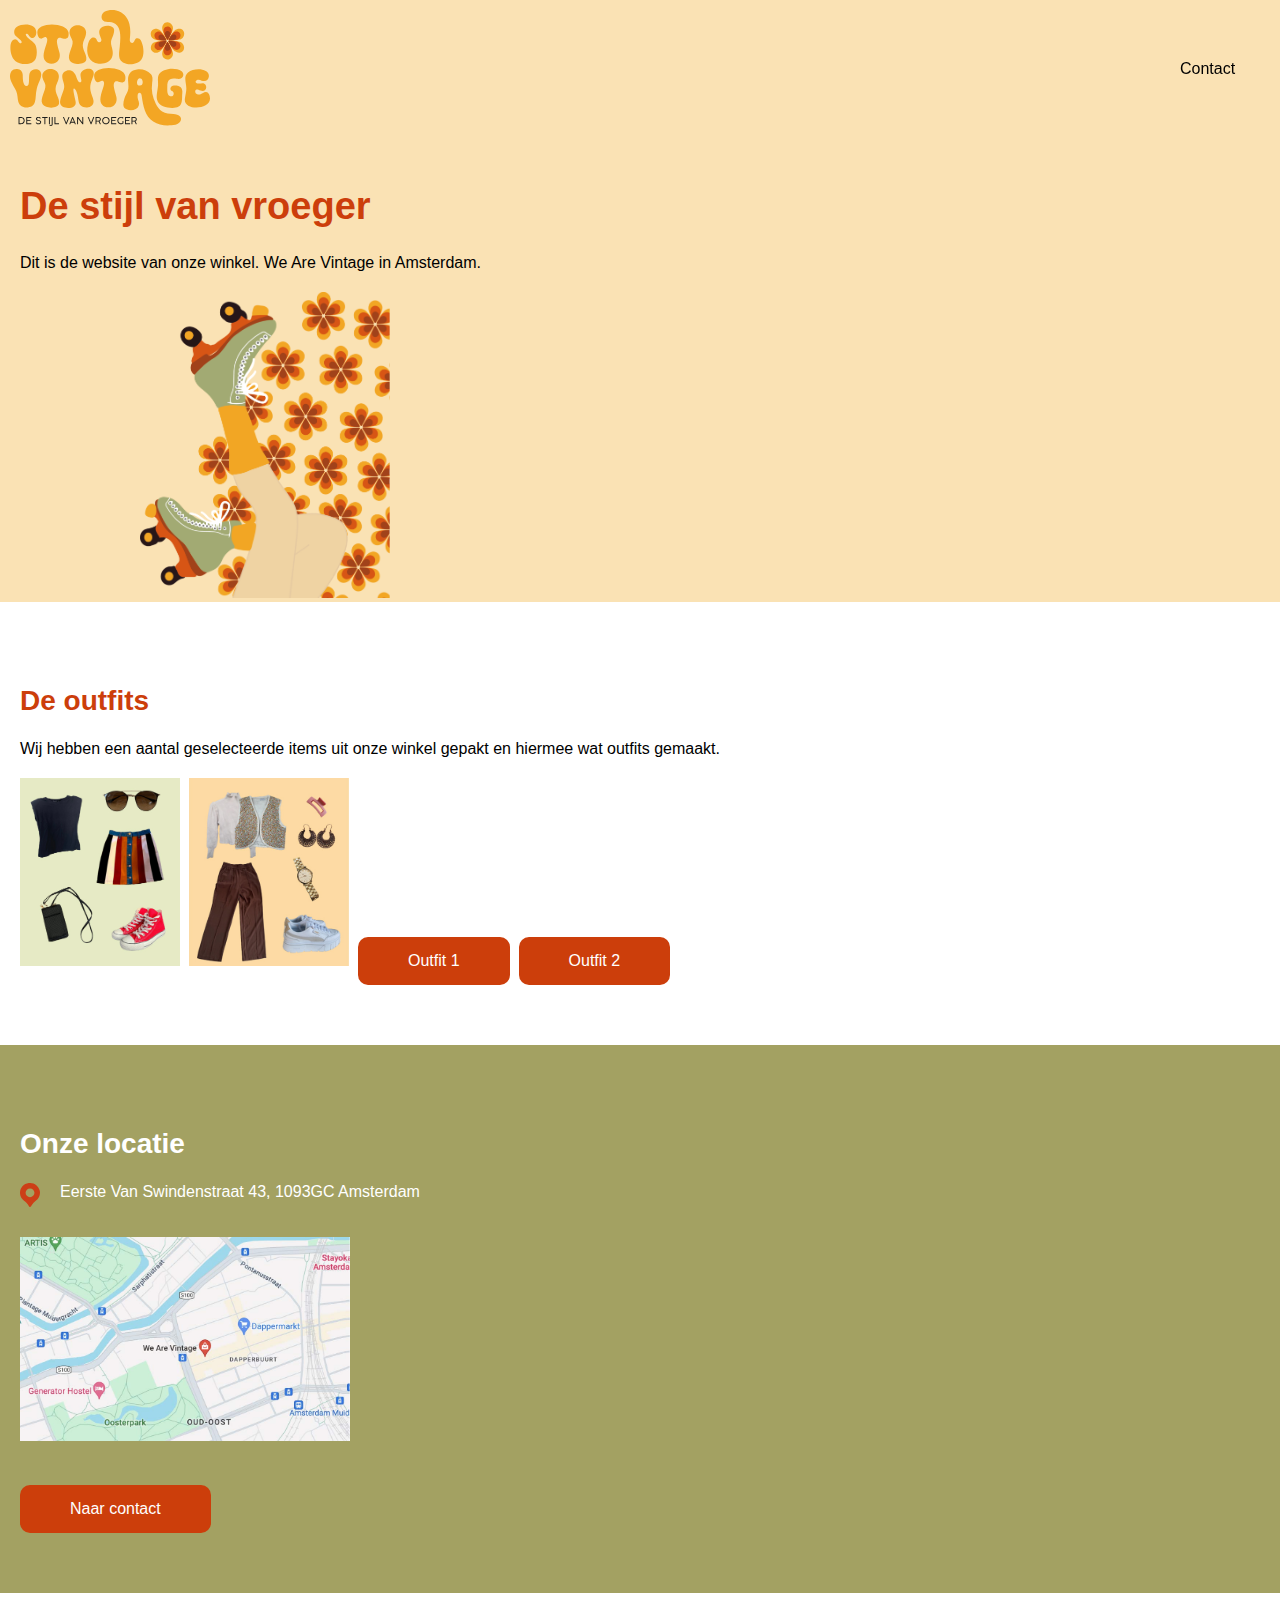
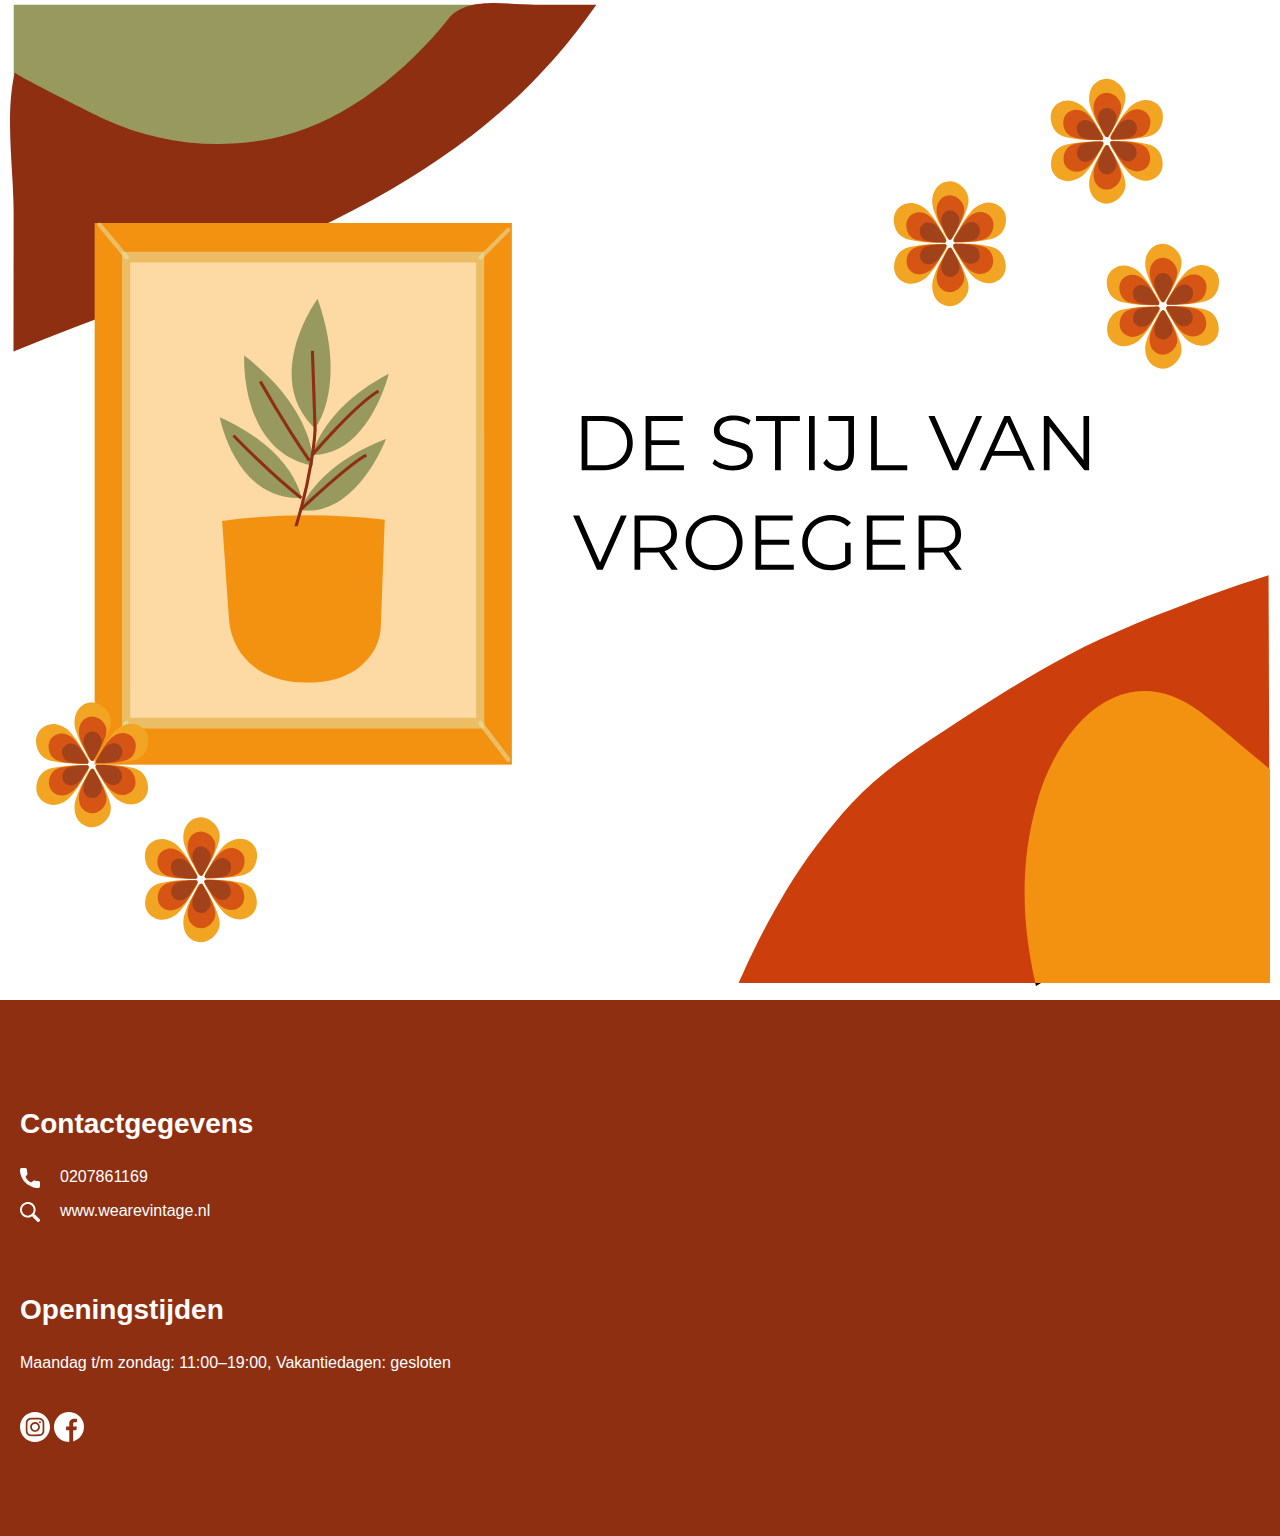
<file: index.html>
<!DOCTYPE html>
<html lang="nl">

<head>
    <meta charset="UTF-8">
    <meta name="viewport" content="width=device-width, initial-scale=1.0">
    <title>stijlvintage</title>
    <link rel="stylesheet" href="stijl.css">
</head>

<body>

    <header>
        <nav>
            <a href="index.html"><img width="200" src="StijlVintage.svg" alt="logo website"></a>
            <ul class="list">
                <li><a href="Contact.html">Contact</a></li>
            </ul>
        </nav>
    </header>


    <main>
        <section class="container-pink">
            <div class="text-box">
                <h1>De stijl van vroeger</h1>
                <p>Dit is de website van onze winkel. We Are Vintage in Amsterdam.</p>
            </div>

            <div class="photo-right">
                <img src="images/rolschaatsen-min.png" alt="Skatesvoorpagina">
            </div>
        </section>

        <section class="container-white">
            <div class="text-box">
                <h2>De outfits</h2>
                <p>Wij hebben een aantal geselecteerde items uit onze winkel gepakt en hiermee wat outfits gemaakt. </p>
            </div>
            <div class="photo-box">
                <img src="images/outfit1.jpg" alt="outfit1">
                <img src="images/outffit2.jpg" alt="outfit2">
                <a href="Outfit1.html" class="button">Outfit 1</a>
                <a href="Outfit2.html" class="button">Outfit 2</a>
            </div>
        </section>

        <section class="container-green">
            <h2>Onze locatie</h2>
            <div class="locatie-box">
                <img width="20" src="images/locatie-icon.svg" alt="Locatie-icon">
                <p>Eerste Van Swindenstraat 43, 1093GC Amsterdam </p>
            </div>

            <div class="photo">
                <img src="images/locatie.jpg" alt="Locatie">
            </div>
            <a href="Contact.html" class="button">Naar contact</a>
        </section>

        <div class="white">
            <img src="images/afbeelding-home.svg" alt="afbeelding">
        </div>

    </main>

    <footer>
        <div class="footer">
            <h3>Contactgegevens</h3>
            <div class="locatie-box">
                <a href="tel:+310207861169"><img width="20" src="images/telefoon.svg" alt="telefoon-icon"></a>
                <p>0207861169</p>
            </div>
            <div class="locatie-box">
                <a href="https://www.rumorsvintage.nl/nl/"><img width="20" src="images/zoek.svg" alt="website-icon"></a>
                <p>www.wearevintage.nl</p>
            </div>
            <div class="box">
                <h3>Openingstijden</h3>
                <p>Maandag t/m zondag: 11:00–19:00, Vakantiedagen: gesloten</p>
            </div>
            <div class="box">
                <a href="https://www.instagram.com/wearevintagenl/?hl=nl"><img width="30" src="images/insta.svg"
                        alt="instagram-icon"></a>
                <a href="https://www.facebook.com/WeAreVintage.eu/?locale=nl_NL"><img width="30"
                        src="images/facebook.svg" alt="facebook-icon"></a>
            </div>
        </div>
    </footer>

</body>
</file>
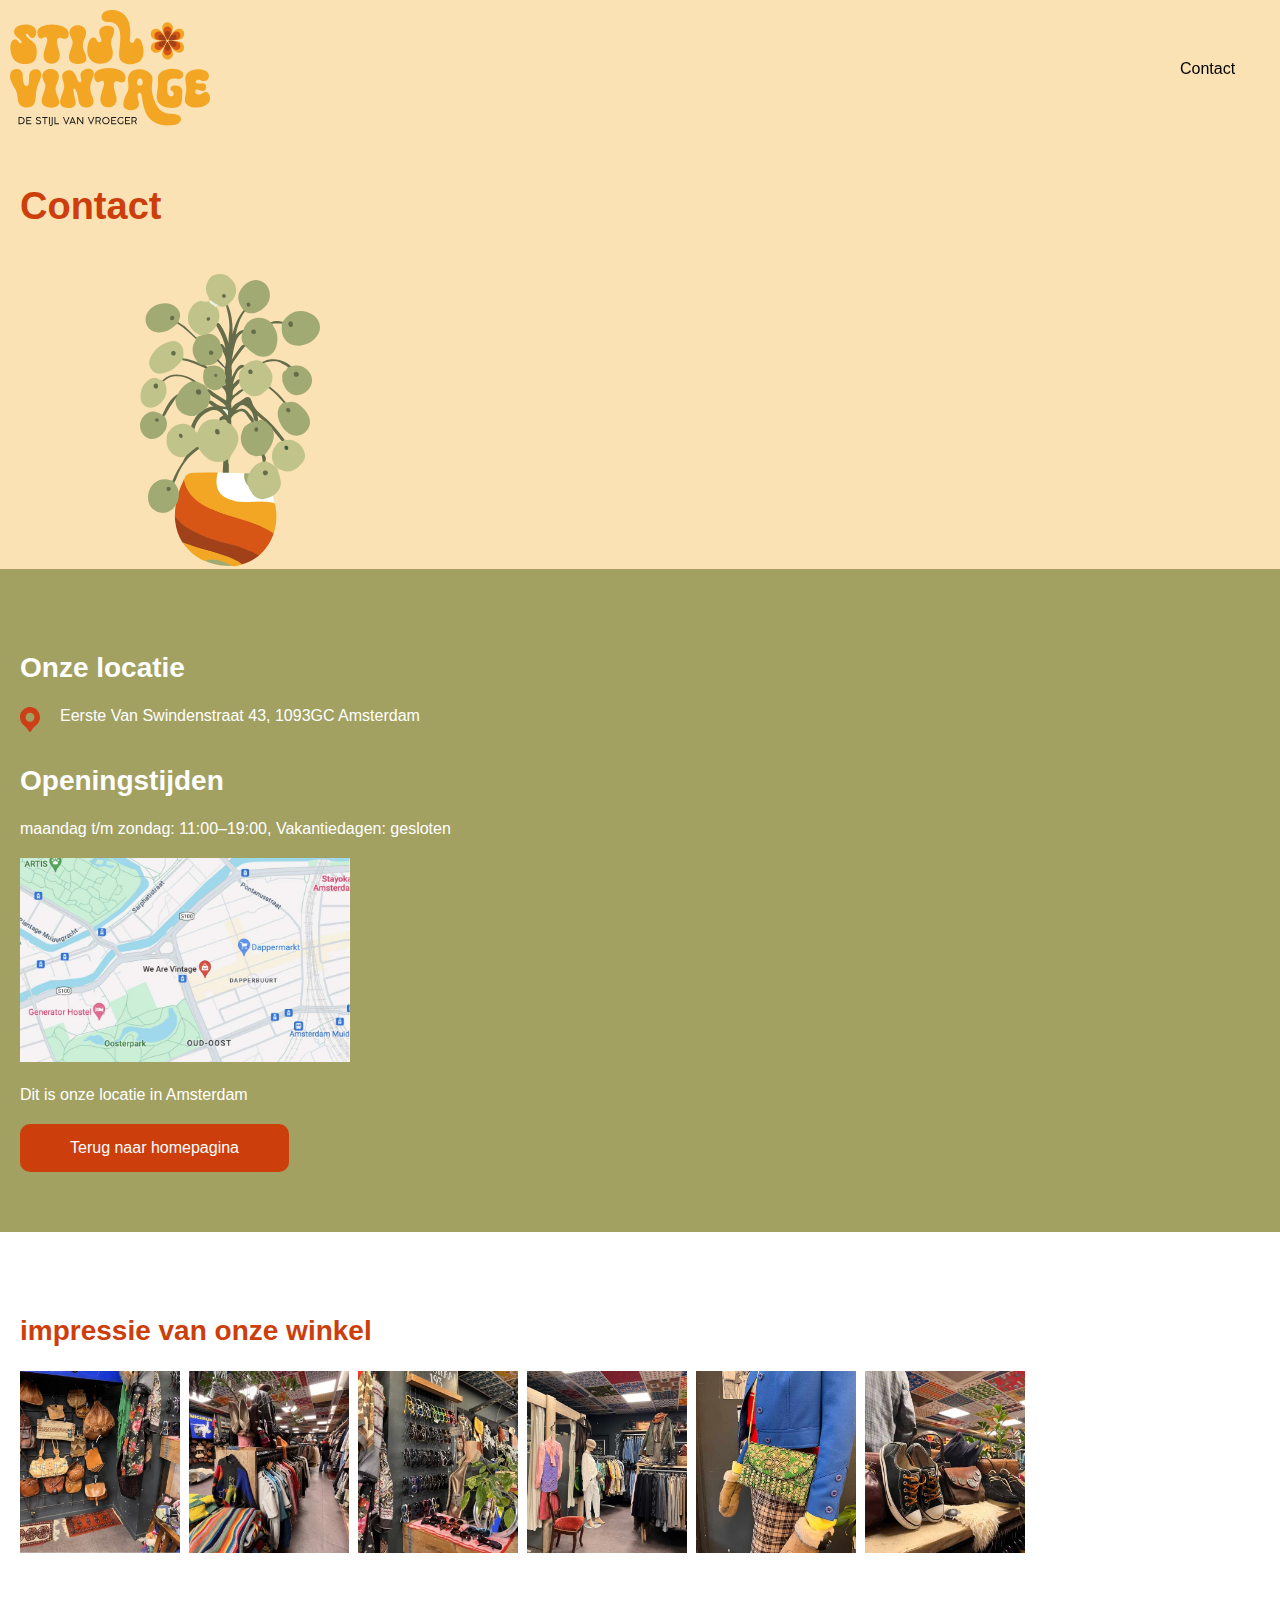
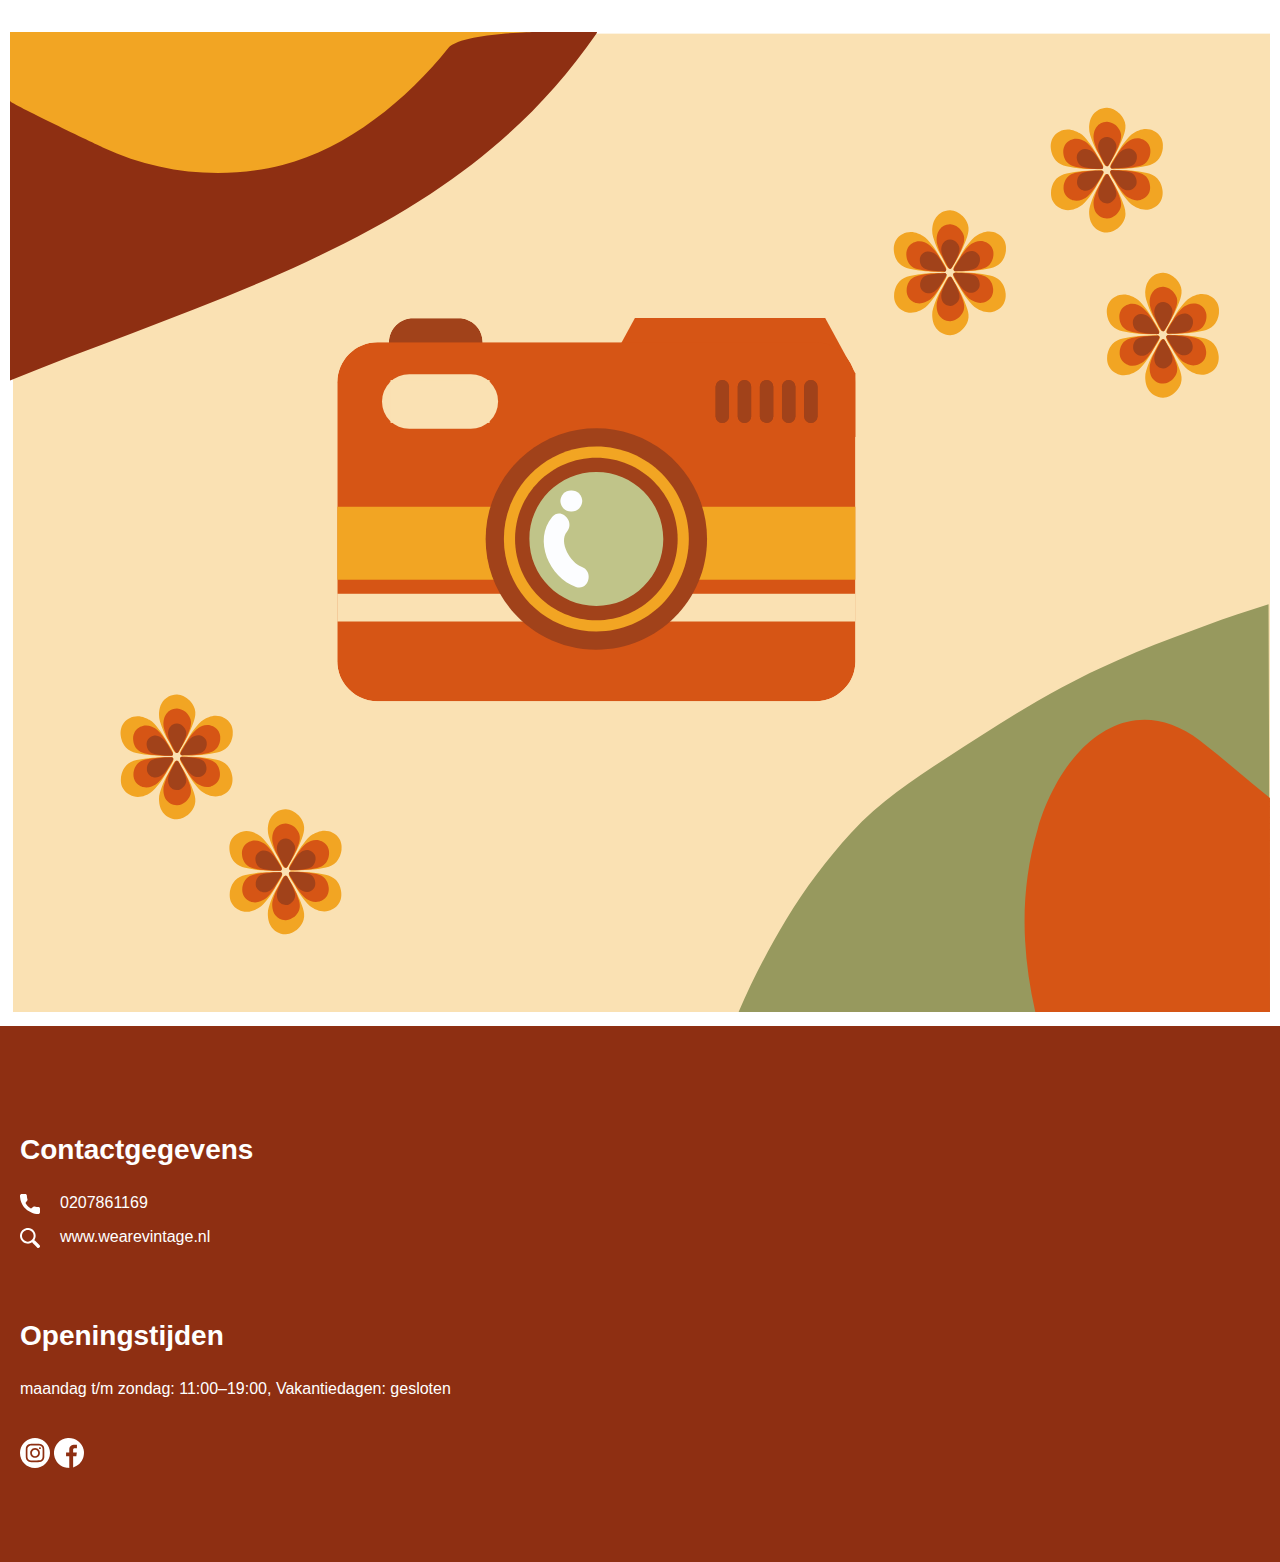
<file: Contact.html>
<!DOCTYPE html>
<html lang="nl">

<head>
    <meta charset="UTF-8">
    <meta name="viewport" content="width=device-width, initial-scale=1.0">
    <title>stijlvintage</title>
    <link rel="stylesheet" href="stijl.css">
</head>

<body>

    <header>
        <nav>
            <a href="index.html"><img width="200" src="StijlVintage.svg" alt="logo website"></a>
            <ul class="list">
                <li><a href="Contact.html">Contact</a></li>
            </ul>
        </nav>
    </header>

    <main>
        <section class="container-pink">
            <div class="text-box">
                <h1>Contact</h1>
            </div>

            <div class="photo-contact">
                <img src="images/plant.svg" alt="Plant">
            </div>
        </section>


        <section class="container-green">
            <h2>Onze locatie</h2>
            <div class="locatie-box">
                <img width="20" src="images/locatie-icon.svg" alt="Locatie-icon">
                <p>Eerste Van Swindenstraat 43, 1093GC Amsterdam </p>
            </div>
            <h2>Openingstijden</h2>
            <p>maandag t/m zondag: 11:00–19:00, Vakantiedagen: gesloten</p>
            <div class="photo">
                <img src="images/locatie.jpg" alt="Locatie">
            </div>
            <p>Dit is onze locatie in Amsterdam</p>
            <a href="index.html" class="button">Terug naar homepagina</a>
        </section>

        <section class="container-white">
            <h2>impressie van onze winkel</h2>

            <div class="photo-box2">
                <img src="images/foto-winkel1.jpg" alt="1">
                <img src="images/foto-winkel2.jpg" alt="2">
                <img src="images/foto-winkel3.jpg" alt="3">
                <img src="images/foto-winkel4.jpg" alt="4">
                <img src="images/foto-winkel5.jpg" alt="5">
                <img src="images/foto-winkel6.jpg" alt="6">
            </div>
        </section>

        <div class="white">
            <img src="images/camera.svg" alt="afbeelding">
        </div>

    </main>

    <footer>
        <div class="footer">
            <h3>Contactgegevens</h3>
            <div class="locatie-box">
                <a href="tel:+310207861169"><img width="20" src="images/telefoon.svg" alt="telefoon-icon"></a>
                <p>0207861169</p>
            </div>
            <div class="locatie-box">
                <a href="https://www.rumorsvintage.nl/nl/"><img width="20" src="images/zoek.svg" alt="website-icon"></a>
                <p>www.wearevintage.nl</p>
            </div>
            <div class="box">
                <h3>Openingstijden</h3>
                <p>maandag t/m zondag: 11:00–19:00, Vakantiedagen: gesloten</p>
            </div>
            <div class="box">
                <a href="https://www.instagram.com/wearevintagenl/?hl=nl"><img width="30" src="images/insta.svg"
                        alt="instagram-icon"></a>
                <a href="https://www.facebook.com/WeAreVintage.eu/?locale=nl_NL"><img width="30"
                        src="images/facebook.svg" alt="facebook-icon"></a>
            </div>
        </div>
    </footer>

</body>
</file>
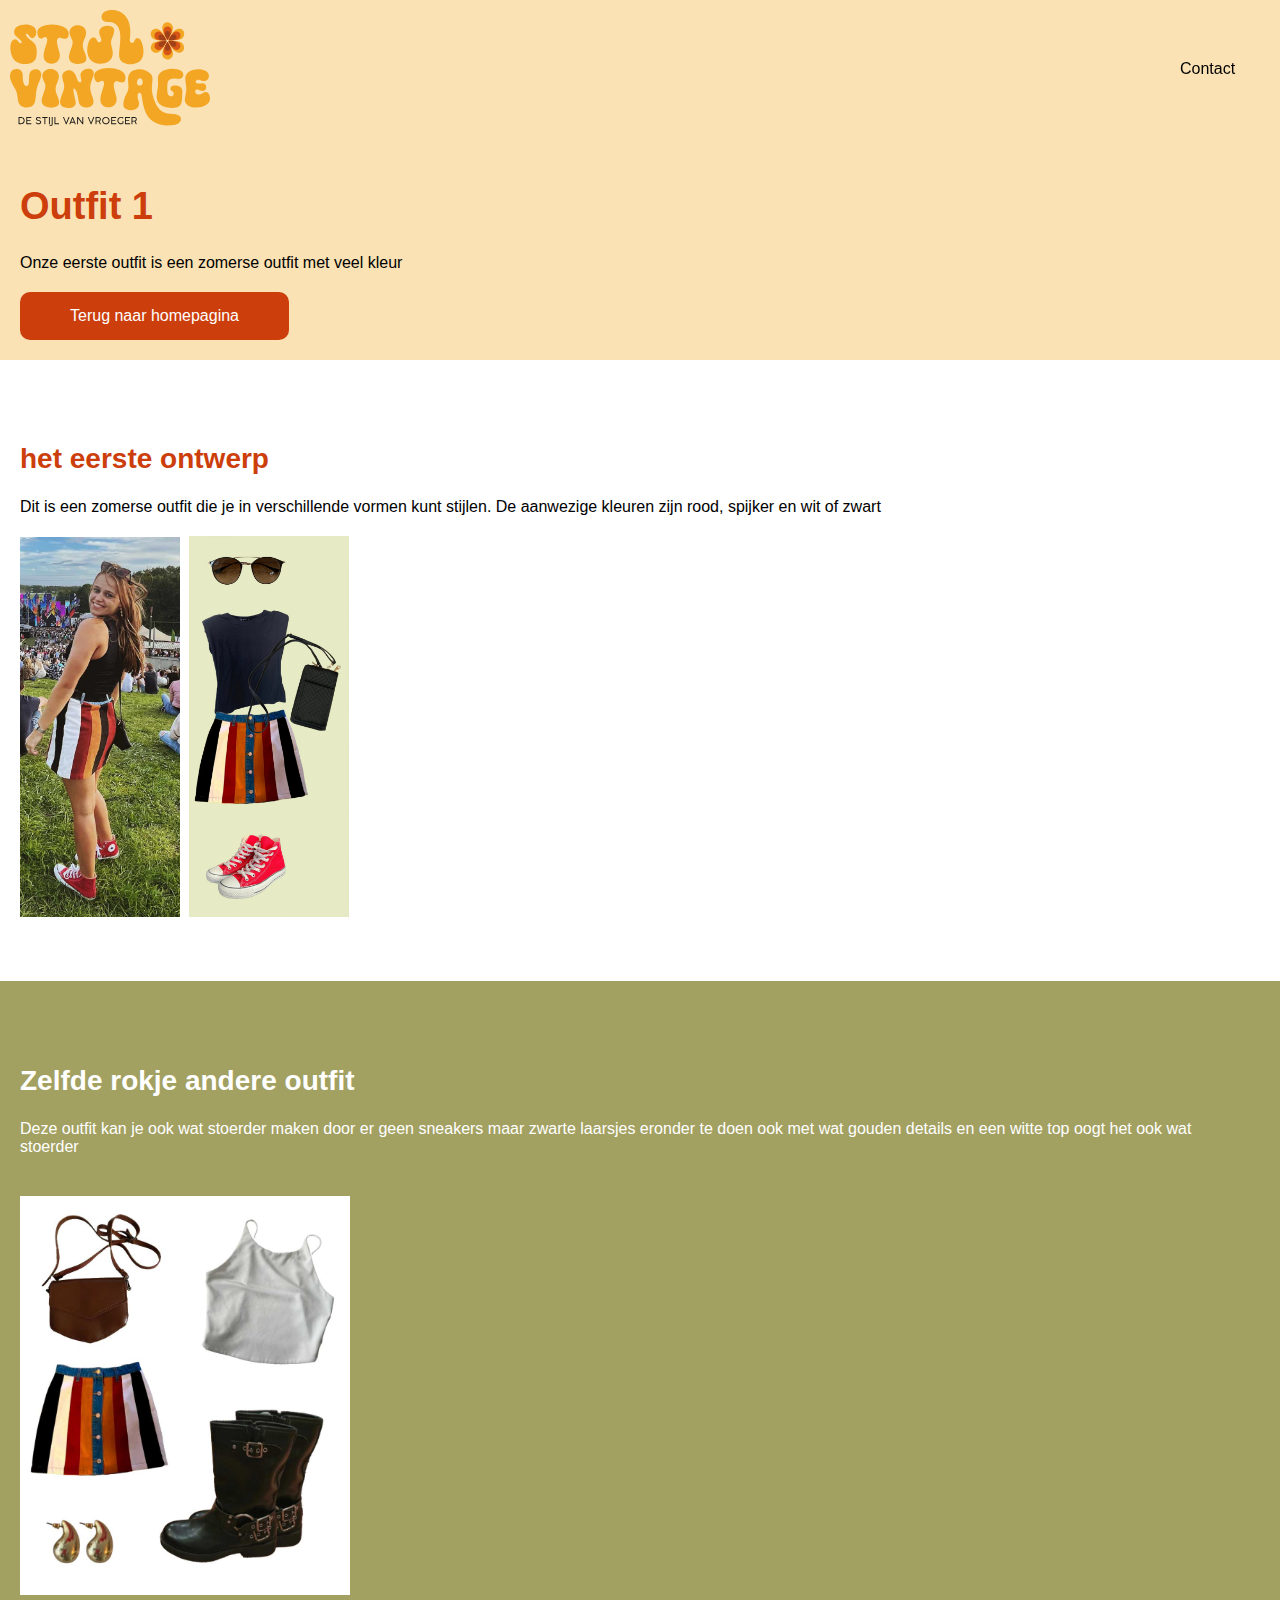
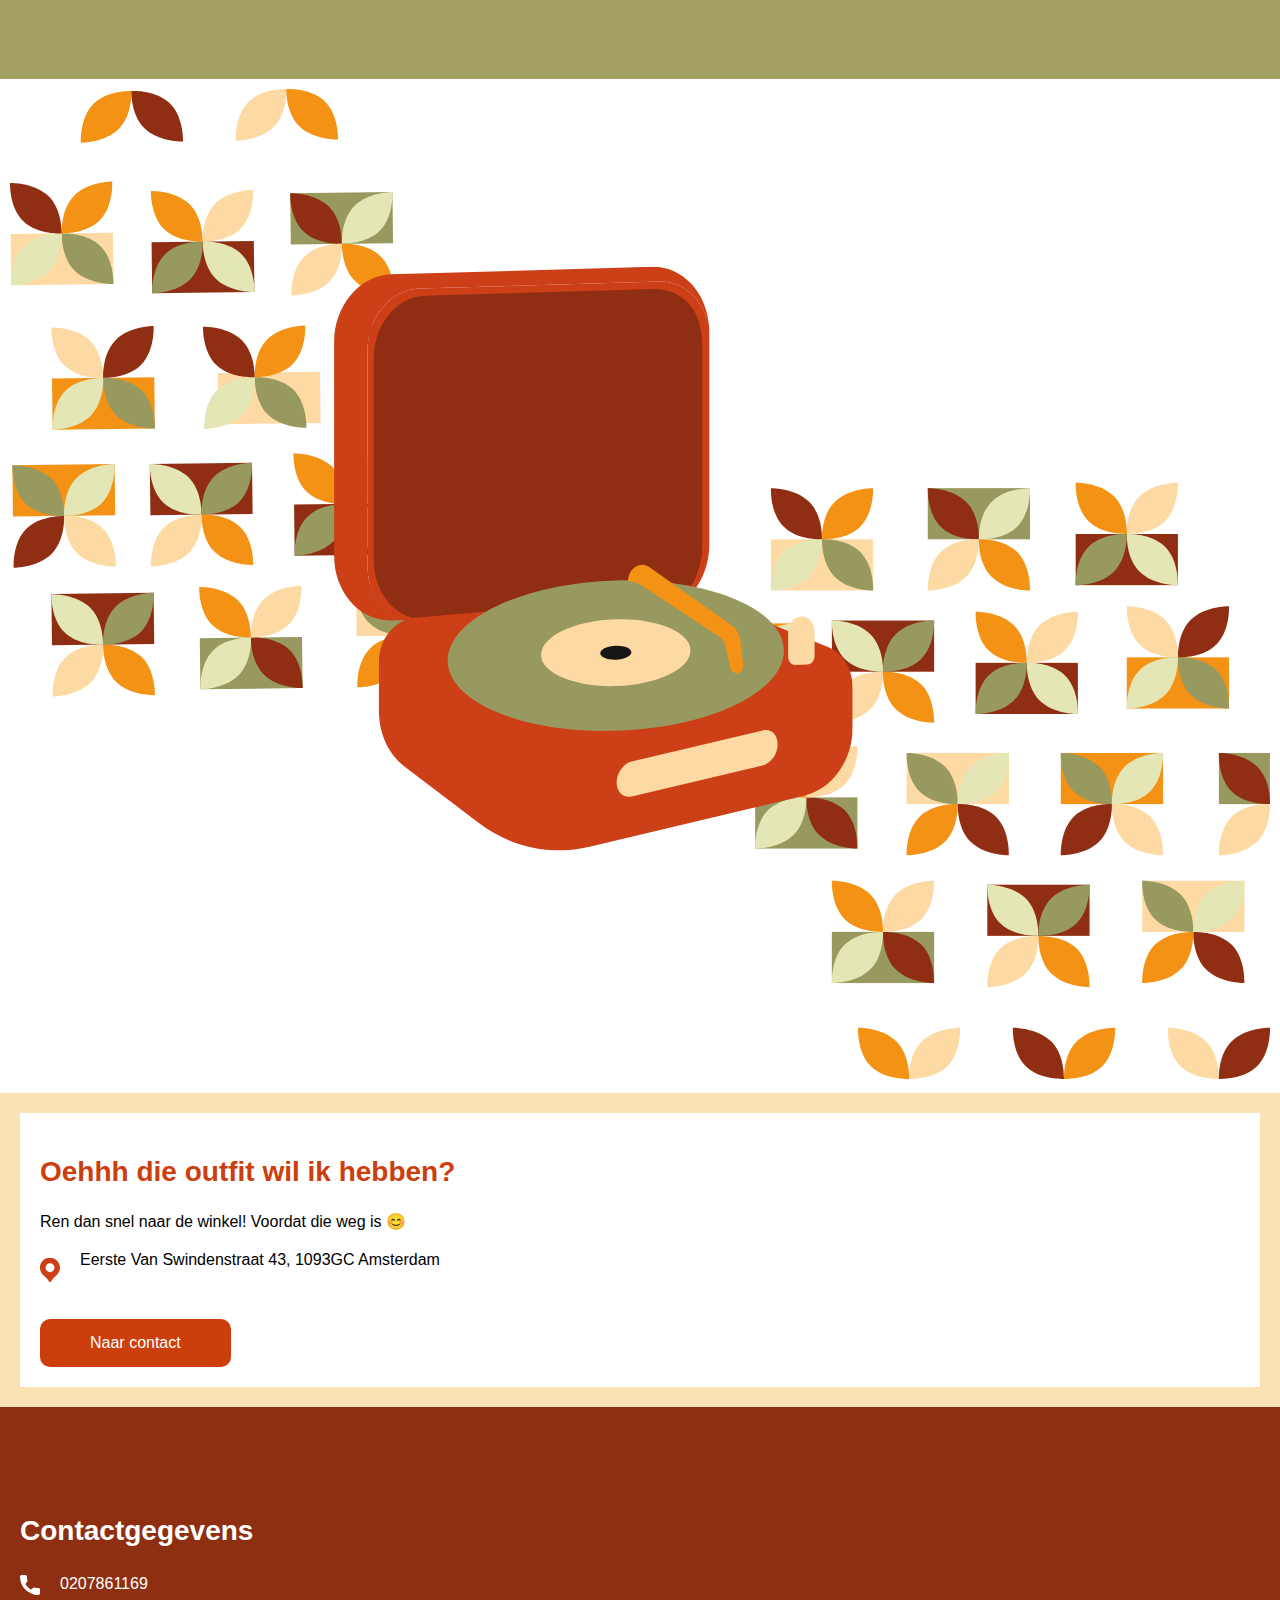
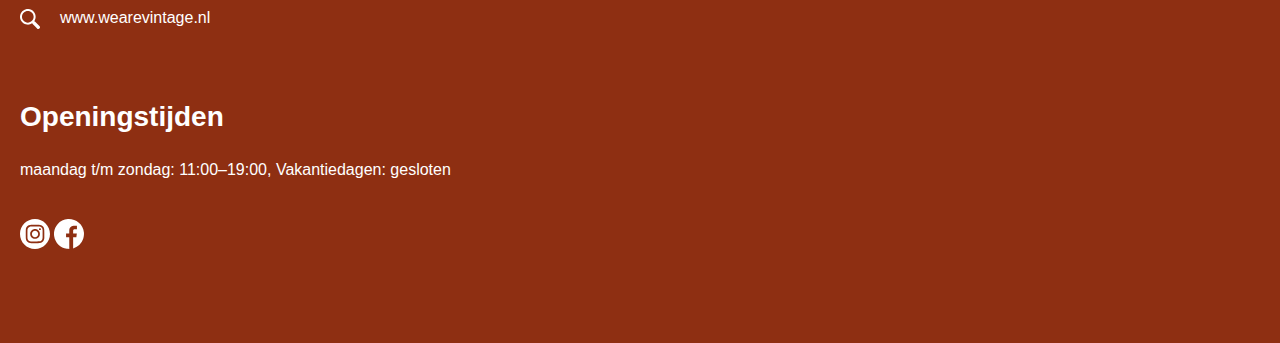
<file: Outfit1.html>
<!DOCTYPE html>
<html lang="nl">

<head>
    <meta charset="UTF-8">
    <meta name="viewport" content="width=device-width, initial-scale=1.0">
    <title>stijlvintage</title>
    <link rel="stylesheet" href="stijl.css">
</head>

<body>
    <header>
        <nav>
            <a href="index.html"><img width="200" src="StijlVintage.svg" alt="logo website"></a>
            <ul class="list">
                <li><a href="Contact.html">Contact</a></li>
            </ul>
        </nav>
    </header>

    <main>
        <section class="container-pink">
            <div class="text-box2">
                <h1>Outfit 1</h1>
                <p>Onze eerste outfit is een zomerse outfit met veel kleur</p>
                <a href="index.html" class="button">Terug naar homepagina</a>
            </div>
        </section>

        <section class="container-white">
            <div class="text-box2">
                <h2>het eerste ontwerp</h2>
                <p>Dit is een zomerse outfit die je in verschillende vormen kunt stijlen. De aanwezige kleuren zijn
                    rood, spijker en wit of zwart</p>
            </div>

            <div class="photo-box">
                <img src="images/outfit-1-foto.jpg" alt="outfit1-foto">
                <img src="images/outfit-1-groot.jpg" alt="outfit1">
            </div>
        </section>

        <section class="container-green">
            <div class="text-box2">
                <h2>Zelfde rokje andere outfit</h2>
                <p>Deze outfit kan je ook wat stoerder maken door er geen sneakers maar zwarte laarsjes eronder te doen
                    ook met wat gouden details en een witte top oogt het ook wat stoerder </p>
            </div>

            <div class="photo">
                <img src="images/outfit1-anders.jpg" alt="andere outfit 1">
            </div>
        </section>

        <div class="white">
            <img src="images/illustratie-radio.svg" alt="radio">
        </div>

        <section class="banner">
            <div class="banner-box">
                <h2>Oehhh die outfit wil ik hebben?</h2>
                <p>Ren dan snel naar de winkel! Voordat die weg is 😊 </p>
                <div class="locatie-box">
                    <img width="20" src="images/locatie-icon.svg" alt="Locatie-icon">
                    <p>Eerste Van Swindenstraat 43, 1093GC Amsterdam </p>
                </div>
                <a href="Contact.html" class="button">Naar contact</a>
            </div>
        </section>

    </main>

    <footer>
        <div class="footer">
            <h3>Contactgegevens</h3>
            <div class="locatie-box">
                <a href="tel:+310207861169"><img width="20" src="images/telefoon.svg" alt="telefoon-icon"></a>
                <p>0207861169</p>
            </div>
            <div class="locatie-box">
                <a href="https://www.rumorsvintage.nl/nl/"><img width="20" src="images/zoek.svg" alt="website-icon"></a>
                <p>www.wearevintage.nl</p>
            </div>
            <div class="box">
                <h3>Openingstijden</h3>
                <p>maandag t/m zondag: 11:00–19:00, Vakantiedagen: gesloten</p>
            </div>
            <div class="box">
                <a href="https://www.instagram.com/wearevintagenl/?hl=nl"><img width="30" src="images/insta.svg"
                        alt="instagram-icon"></a>
                <a href="https://www.facebook.com/WeAreVintage.eu/?locale=nl_NL"><img width="30"
                        src="images/facebook.svg" alt="facebook-icon"></a>
            </div>
        </div>
    </footer>

</body>
</file>
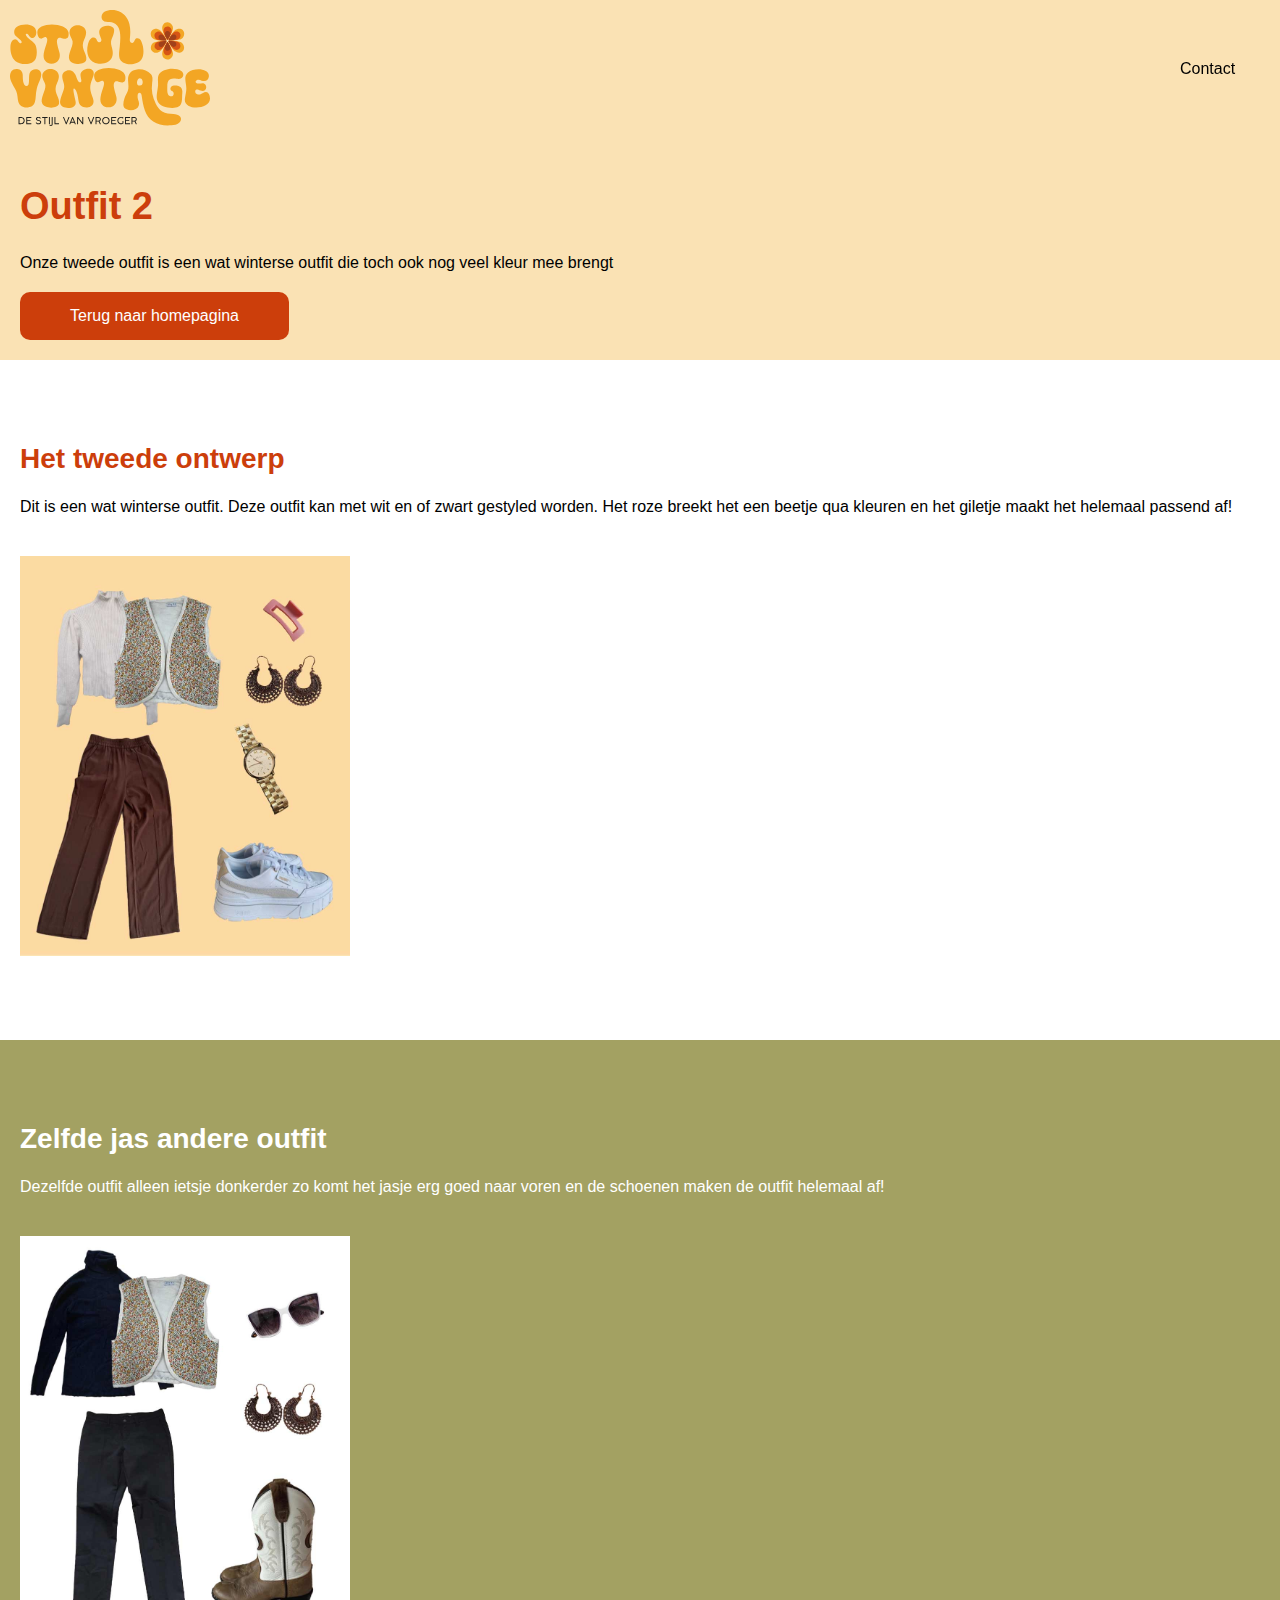
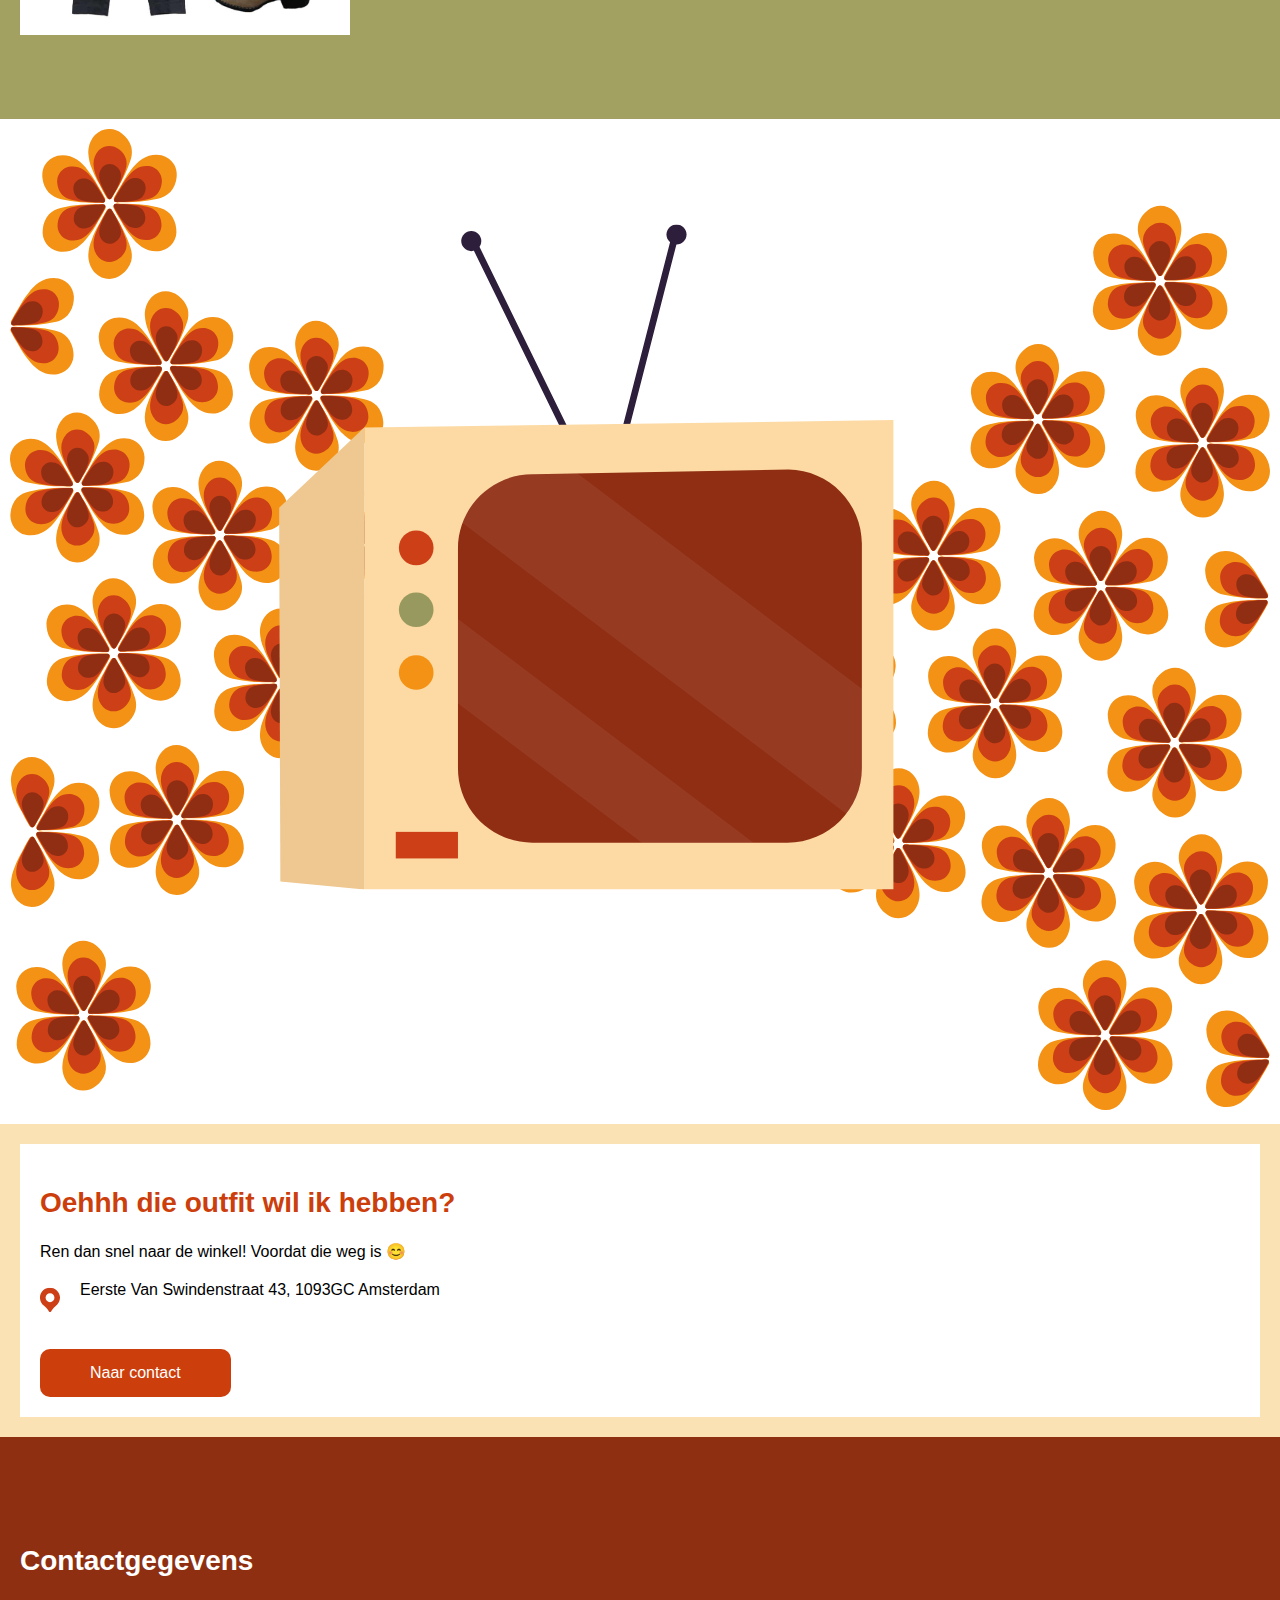
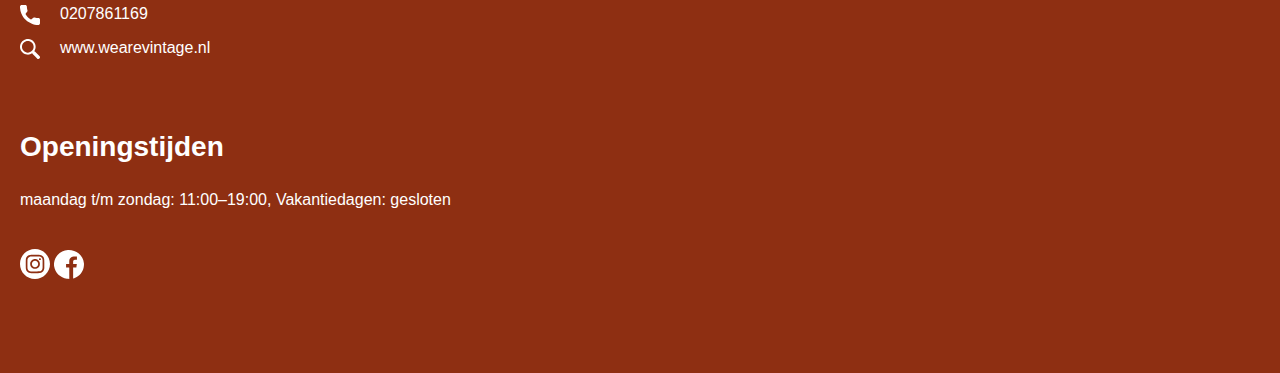
<file: Outfit2.html>
<!DOCTYPE html>
<html lang="nl">

<head>
    <meta charset="UTF-8">
    <meta name="viewport" content="width=device-width, initial-scale=1.0">
    <title>stijlvintage</title>
    <link rel="stylesheet" href="stijl.css">
</head>

<body>

    <header>
        <nav>
            <a href="index.html"><img width="200" src="StijlVintage.svg" alt="logo website"></a>
            <ul class="list">
                <li><a href="Contact.html">Contact</a></li>
            </ul>
        </nav>
    </header>

    <main>
        <section class="container-pink">
            <div class="text-box2">
                <h1>Outfit 2</h1>
                <p>Onze tweede outfit is een wat winterse outfit die toch ook nog veel kleur mee brengt</p>
                <a href="index.html" class="button">Terug naar homepagina</a>
            </div>
        </section>

        <section class="container-white">
            <div class="text-box2">
                <h2>Het tweede ontwerp</h2>
                <p>Dit is een wat winterse outfit. Deze outfit kan met wit en of zwart gestyled worden.
                    Het roze breekt het een beetje qua kleuren en het giletje maakt het helemaal passend af!</p>
            </div>

            <div class="photo">
                <img src="images/outfit-2.jpg" alt="outfit2">
            </div>
        </section>

        <section class="container-green">
            <div class="text-box2">
                <h2>Zelfde jas andere outfit</h2>
                <p>Dezelfde outfit alleen ietsje donkerder zo komt het jasje erg goed naar voren en
                    de schoenen maken de outfit helemaal af!</p>
            </div>

            <div class="photo">
                <img src="images/outfit2-anders.jpg" alt="andere outfit 2">
            </div>
        </section>

        <div class="white">
            <img src="images/illustratie-tv.svg" alt="tv">
        </div>

        <section class="banner">
            <div class="banner-box">
                <h2>Oehhh die outfit wil ik hebben?</h2>
                <p>Ren dan snel naar de winkel! Voordat die weg is 😊 </p>
                <div class="locatie-box">
                    <img width="20" src="images/locatie-icon.svg" alt="Locatie-icon">
                    <p>Eerste Van Swindenstraat 43, 1093GC Amsterdam </p>
                </div>
                <a href="Contact.html" class="button">Naar contact</a>
            </div>
        </section>

    </main>

    <footer>
        <div class="footer">
            <h3>Contactgegevens</h3>
            <div class="locatie-box">
                <a href="tel:+310207861169"><img width="20" src="images/telefoon.svg" alt="telefoon-icon"></a>
                <p>0207861169</p>
            </div>
            <div class="locatie-box">
                <a href="https://www.rumorsvintage.nl/nl/"><img width="20" src="images/zoek.svg" alt="website-icon"></a>
                <p>www.wearevintage.nl</p>
            </div>
            <div class="box">
                <h3>Openingstijden</h3>
                <p>maandag t/m zondag: 11:00–19:00, Vakantiedagen: gesloten</p>
            </div>
            <div class="box">
                <a href="https://www.instagram.com/wearevintagenl/?hl=nl"><img width="30" src="images/insta.svg"
                        alt="instagram-icon"></a>
                <a href="https://www.facebook.com/WeAreVintage.eu/?locale=nl_NL"><img width="30"
                        src="images/facebook.svg" alt="facebook-icon"></a>
            </div>
        </div>
    </footer>

</body>
</file>
<file: stijl.css>
/* Standaard  */

main {
    margin-top: 160px;
    overflow: hidden;
}

body {
    background-color: #FAE2B4;
    margin: 0px;
}

h1 {
    color: #CC3E0B;
    font-family: 'Luckiest Guy', 'Poppins', 'Arial Narrow', Arial, sans-serif;
    text-align: left;
    font-size: 38px
}

h2,
h3 {
    color: #CC3E0B;
    font-family: 'Luckiest Guy', 'Poppins', 'Arial Narrow', Arial, sans-serif;
    text-align: left;
    font-size: 28px;
}

* {
    box-sizing: border-box;
}

p {
    font-family: 'Montserrat', 'Arial', sans-serif;
    color: black;
    font-size: 16px;
    margin: 0px;
}

/* Header  */

header {
    position: fixed;
    right: 0px;
    left: 0px;
    top: 0;
    background-color: #FAE2B4;
    display: block;
    padding: 10px;
    z-index: 100;
}


.list {
    display: flex;
    color: #CC3E0B;
    list-style-type: none;
    text-decoration: none;
    padding: 0;
    margin: 0;
    overflow: hidden;
    float: right;
}

.list a {
    display: block;
    text-align: center;
    color: black;
    text-decoration: none;
    padding-right: 25px;
    transition: all 250ms;
    align-items: center;
    float: right;
}

header ul a {
    margin: 10px;
    justify-content: left;
    font-family: 'Montserrat', 'Arial', sans-serif;
    position: fixed;

}

li {
    list-style-type: none;
    text-decoration: none;
    margin-top: 40px;
    margin-right: 100px;
    margin-left: 40px;
}

li a:hover {
    color: #FAE2B4;
}

/* Pagina-home */

.container-pink {
    background-color: #FAE2B4;
    margin: 0px;
    padding-left: 20px;
}

.photo-right img {
    width: 250px;
}

.photo-right {
    padding-left: 120px;
}

.button {
    display: inline-block;
    padding: 15px 50px;
    background-color: #CC3E0B;
    color: white;
    text-decoration: none;
    border-radius: 10px;
    transition: background-color 0.3s ease-in-out;
    margin-top: 20px;
    font-family: 'Montserrat', 'Arial', sans-serif;
    margin-right: 5px;
}

.buttonh:hover {
    background-color: #F39210;
    color: white;
}

.container-white {
    background-color: white;
    margin: 0px;
    padding: 20px;
    padding-top: 60px;
    padding-bottom: 60px;
}

.container-green {
    background-color: #A3A162;
    margin: 0px;
    padding: 20px;
    padding-top: 60px;
    padding-bottom: 60px;
}

.text-box {
    padding-right: 58px;
    padding-bottom: 20px;
}

.text-box2 {
    padding-right: 20px;
    padding-bottom: 20px;
}
.locatie-box {
    display: flex;
    justify-content: flex-start;
    padding-bottom: 10px;
}

.locatie-box p {
    padding-left: 20px;
}

.container-green p {
    color: white
}

.container-green h2 {
    color: white
}

.photo-box img {
    width: 165px;
    padding-right: 5px;
    padding-left: 0px;
}
.photo-box2 img {
    width: 165px;
    padding-right: 5px;
    padding-left: 0px;
    padding-bottom: 5px;
}

.photo1 img {
    width: 400px;
    margin: 0;
}


/* Pagina outfit */


.photo img {
    width: 330px;
    padding-top: 20px;
    padding-bottom: 20px;
}

.white {
    background-color: white;
    padding: 10px;
    margin: 0;
}


.banner-box {
    background-color: white;
    padding: 20px;
    margin: 20px;
}

.banner-box p {
    padding-bottom: 20px;
}

.banner-box p {
    color: black;
}

/* Contact */


.photo-contact img {
    width: 180px;
}

.photo-contact {
    padding-left: 120px;
    display: flex;
    justify-content: flex-start;
}



/* Footer  */

.footer {
    padding: 10px;
    background-color: #8E2F12;
    padding-top: 80px;
    padding-left: 20px;
    padding-bottom: 80px;
}

.footer p {
    color: white;
}

.footer h3 {
    color: white;
}

.box {
    padding-top: 30px;
    padding-bottom: 10px;
    padding-right: 50px;
}
</file>
